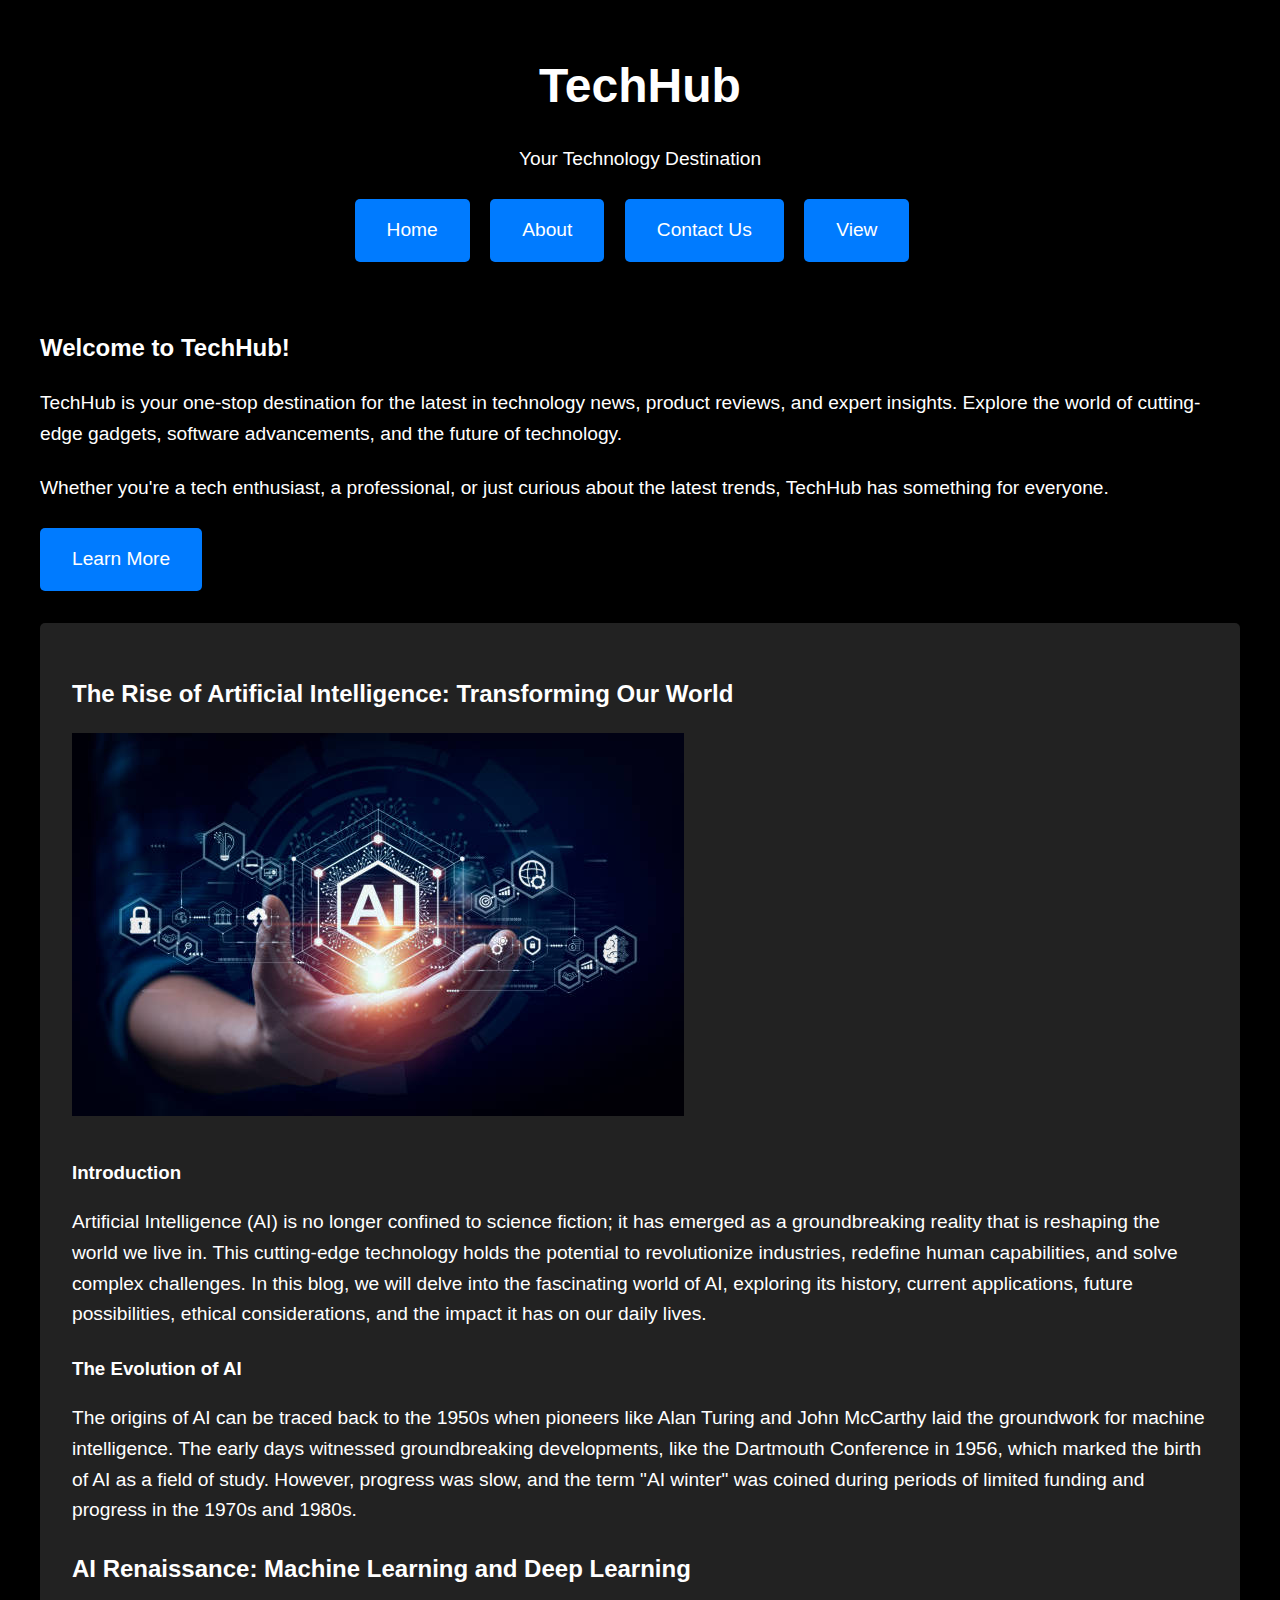
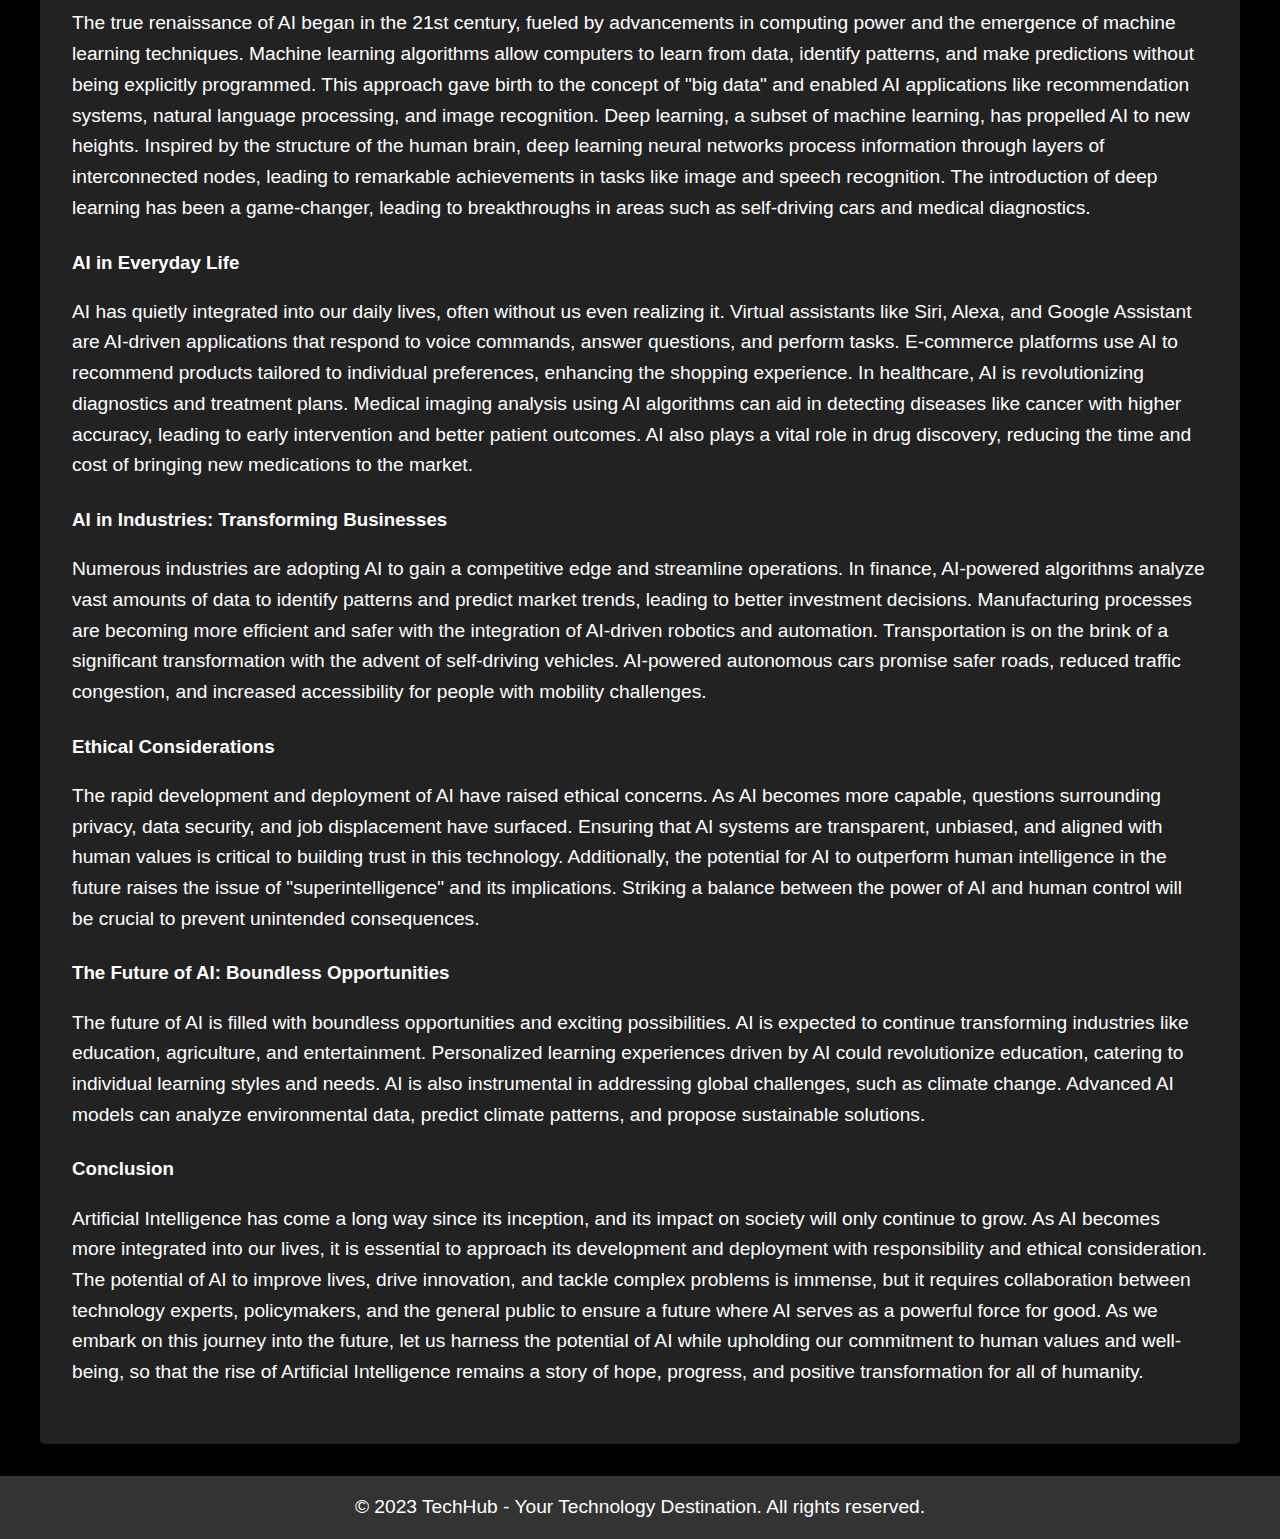
<file: index.html>
<!DOCTYPE html>
<html lang="en">
<head>
  <meta charset="UTF-8">
  <meta name="viewport" content="width=device-width, initial-scale=1.0">
  <title>TechHub - Your Technology Destination</title>
  <style>
    /* Add your custom CSS styles here */
    body {
      font-family: Arial, sans-serif;
      line-height: 1.6;
      margin: 0;
      padding: 0;
      background-color: #000;
      color: #fff;
      display: flex;
      flex-direction: column;
      min-height: 100vh;
    }
    header {
      background-color: #000;
      color: #fff;
      padding: 1rem;
      text-align: center;
    }
    .container {
      max-width: 1200px;
      margin: 0 auto;
      padding: 2rem;
      flex: 1;
    }
    h1 {
      font-size: 3rem;
      margin-bottom: 1rem;
    }
    p {
      font-size: 1.2rem;
      margin-bottom: 1.5rem;
    }
    .cta-button {
      display: inline-block;
      background-color: #007bff;
      color: #fff;
      font-size: 1.2rem;
      padding: 1rem 2rem;
      text-decoration: none;
      border-radius: 5px;
      transition: background-color 0.3s ease;
      margin-right: 1rem;
    }
    .cta-button:hover {
      background-color: #0056b3;
    }
    .blog-section {
      margin-top: 2rem;
      padding: 2rem;
      background-color: #222;
      box-shadow: 0 2px 5px rgba(0, 0, 0, 0.1);
      border-radius: 5px;
    }
    .blog-image {
      max-width: 100%;
      height: auto;
      margin-bottom: 1rem;
    }
    footer {
      background-color: #333;
      color: #fff;
      padding: 1rem;
      text-align: center;
    }
    footer p {
      margin: 0;
    }
  </style>
</head>
<body>
  <header>
    <h1>TechHub</h1>
    <p>Your Technology Destination</p>
    <nav>
 <a href="index" class="cta-button">Home</a>
      <a href="about" class="cta-button">About</a>
      <a href="contact" class="cta-button">Contact Us</a>
      <a href="viewA" class="cta-button">View</a>
    </nav>
  </header>
  <div class="container">
    <h2>Welcome to TechHub!</h2>
    <p>
      TechHub is your one-stop destination for the latest in technology news, product reviews, and expert insights.
      Explore the world of cutting-edge gadgets, software advancements, and the future of technology.
    </p>
    <p>
      Whether you're a tech enthusiast, a professional, or just curious about the latest trends, TechHub has something for everyone.
    </p>
    <a href="#learn-more" class="cta-button">Learn More</a>

    <!-- AI Blog Section -->
    <section class="blog-section">
      <h2>The Rise of Artificial Intelligence: Transforming Our World</h2>
      <img src="image1.jpg" alt="AI and the Future" class="blog-image">
      <h3>Introduction</h3>
      <p>
       Artificial Intelligence (AI) is no longer confined to science fiction; it has emerged as a groundbreaking reality that is reshaping the world we live in. This cutting-edge technology holds the potential to revolutionize industries, redefine human capabilities, and solve complex challenges. In this blog, we will delve into the fascinating world of AI, exploring its history, current applications, future possibilities, ethical considerations, and the impact it has on our daily lives.
      </p>
      <h3>The Evolution of AI</h3>
      <p>
The origins of AI can be traced back to the 1950s when pioneers like Alan Turing and John McCarthy laid the groundwork for machine intelligence. The early days witnessed groundbreaking developments, like the Dartmouth Conference in 1956, which marked the birth of AI as a field of study. However, progress was slow, and the term "AI winter" was coined during periods of limited funding and progress in the 1970s and 1980s.    
      </p>
      <h2>AI Renaissance: Machine Learning and Deep Learning</h2>
      <p>
        The true renaissance of AI began in the 21st century, fueled by advancements in computing power and the emergence of machine learning techniques. Machine learning algorithms allow computers to learn from data, identify patterns, and make predictions without being explicitly programmed. This approach gave birth to the concept of "big data" and enabled AI applications like recommendation systems, natural language processing, and image recognition.

Deep learning, a subset of machine learning, has propelled AI to new heights. Inspired by the structure of the human brain, deep learning neural networks process information through layers of interconnected nodes, leading to remarkable achievements in tasks like image and speech recognition. The introduction of deep learning has been a game-changer, leading to breakthroughs in areas such as self-driving cars and medical diagnostics.
      </p>
      <h3>AI in Everyday Life</h3>
      <p>
        AI has quietly integrated into our daily lives, often without us even realizing it. Virtual assistants like Siri, Alexa, and Google Assistant are AI-driven applications that respond to voice commands, answer questions, and perform tasks. E-commerce platforms use AI to recommend products tailored to individual preferences, enhancing the shopping experience.

In healthcare, AI is revolutionizing diagnostics and treatment plans. Medical imaging analysis using AI algorithms can aid in detecting diseases like cancer with higher accuracy, leading to early intervention and better patient outcomes. AI also plays a vital role in drug discovery, reducing the time and cost of bringing new medications to the market.
      </p>
      <h3> AI in Industries: Transforming Businesses</h3>
      <p> Numerous industries are adopting AI to gain a competitive edge and streamline operations. In finance, AI-powered algorithms analyze vast amounts of data to identify patterns and predict market trends, leading to better investment decisions. Manufacturing processes are becoming more efficient and safer with the integration of AI-driven robotics and automation.

Transportation is on the brink of a significant transformation with the advent of self-driving vehicles. AI-powered autonomous cars promise safer roads, reduced traffic congestion, and increased accessibility for people with mobility challenges.</p>
  <h3>Ethical Considerations</h3>
      <p>The rapid development and deployment of AI have raised ethical concerns. As AI becomes more capable, questions surrounding privacy, data security, and job displacement have surfaced. Ensuring that AI systems are transparent, unbiased, and aligned with human values is critical to building trust in this technology.

Additionally, the potential for AI to outperform human intelligence in the future raises the issue of "superintelligence" and its implications. Striking a balance between the power of AI and human control will be crucial to prevent unintended consequences.</p>
<h3> The Future of AI: Boundless Opportunities</h3>
      <p>The future of AI is filled with boundless opportunities and exciting possibilities. AI is expected to continue transforming industries like education, agriculture, and entertainment. Personalized learning experiences driven by AI could revolutionize education, catering to individual learning styles and needs.

AI is also instrumental in addressing global challenges, such as climate change. Advanced AI models can analyze environmental data, predict climate patterns, and propose sustainable solutions. </p>
  <h3>Conclusion</h3>
      <p>Artificial Intelligence has come a long way since its inception, and its impact on society will only continue to grow. As AI becomes more integrated into our lives, it is essential to approach its development and deployment with responsibility and ethical consideration. The potential of AI to improve lives, drive innovation, and tackle complex problems is immense, but it requires collaboration between technology experts, policymakers, and the general public to ensure a future where AI serves as a powerful force for good.

As we embark on this journey into the future, let us harness the potential of AI while upholding our commitment to human values and well-being, so that the rise of Artificial Intelligence remains a story of hope, progress, and positive transformation for all of humanity.

</p>
    </section>
  </div>
  <footer>
    <p>&copy; 2023 TechHub - Your Technology Destination. All rights reserved.</p>
  </footer>
</body>
</html>
</file>
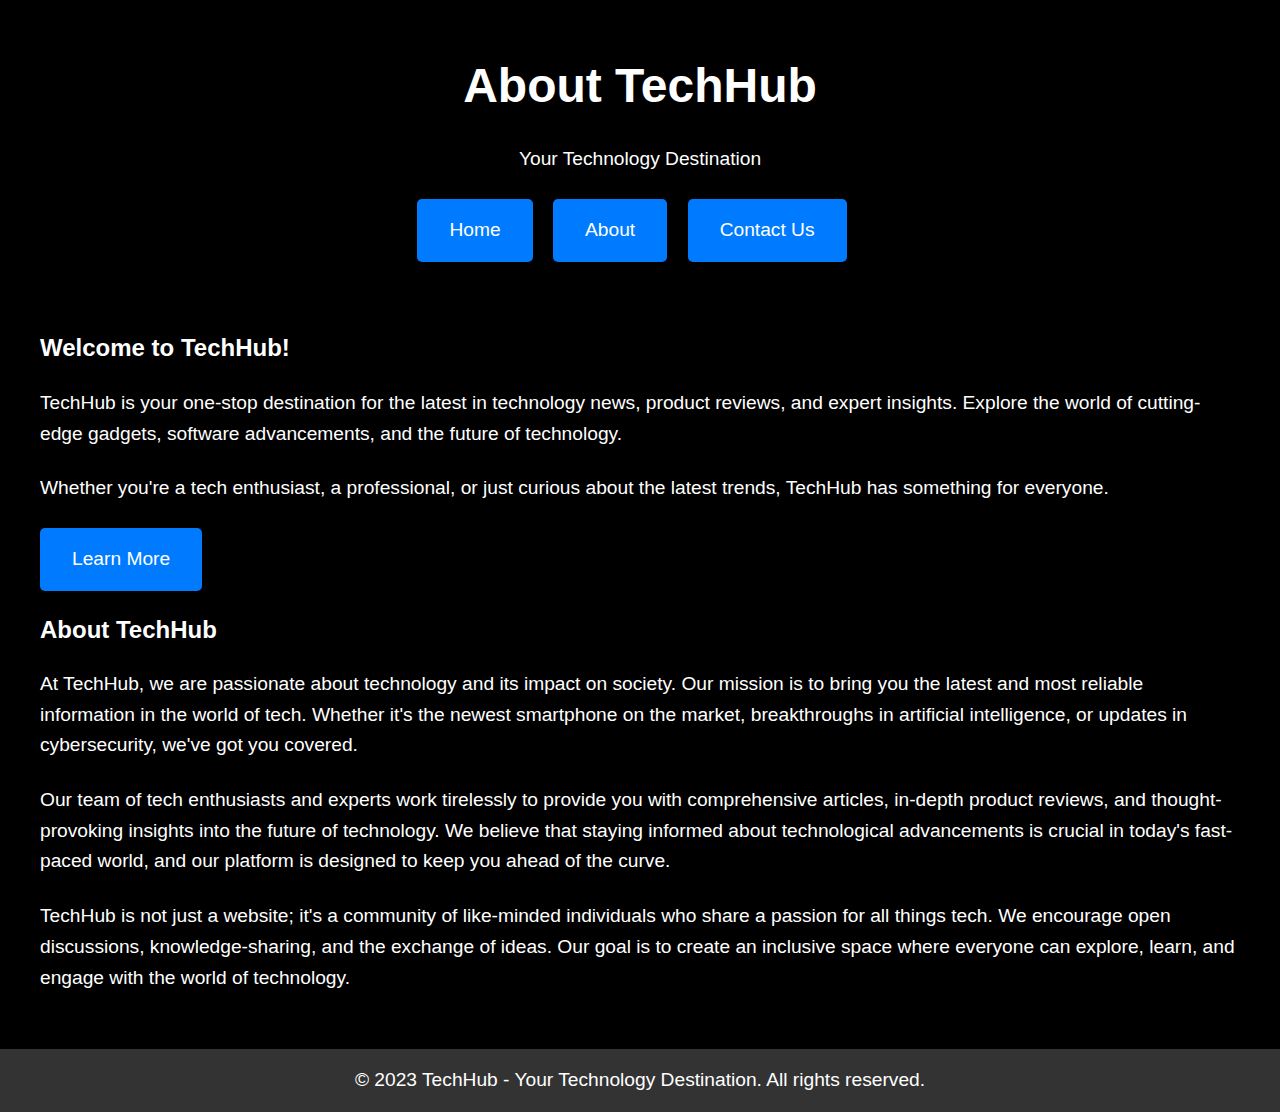
<file: about.html>
<!DOCTYPE html>
<html lang="en">
<head>
  <meta charset="UTF-8">
  <meta name="viewport" content="width=device-width, initial-scale=1.0">
  <title>About TechHub</title>
  <style>
    /* Add your custom CSS styles here */
    body {
      font-family: Arial, sans-serif;
      line-height: 1.6;
      margin: 0;
      padding: 0;
      background-color: #000;
      color: #fff;
      display: flex;
      flex-direction: column;
      min-height: 100vh;
    }
    header {
      background-color: #000;
      color: #fff;
      padding: 1rem;
      text-align: center;
    }
    .container {
      max-width: 1200px;
      margin: 0 auto;
      padding: 2rem;
      flex: 1;
    }
    h1 {
      font-size: 3rem;
      margin-bottom: 1rem;
    }
    p {
      font-size: 1.2rem;
      margin-bottom: 1.5rem;
    }
    .cta-button {
      display: inline-block;
      background-color: #007bff;
      color: #fff;
      font-size: 1.2rem;
      padding: 1rem 2rem;
      text-decoration: none;
      border-radius: 5px;
      transition: background-color 0.3s ease;
      margin-right: 1rem;
    }
    .cta-button:hover {
      background-color: #0056b3;
    }
    .blog-section {
      margin-top: 2rem;
      padding: 2rem;
      background-color: #222;
      box-shadow: 0 2px 5px rgba(0, 0, 0, 0.1);
      border-radius: 5px;
    }
    .blog-image {
      max-width: 100%;
      height: auto;
      margin-bottom: 1rem;
    }
    footer {
      background-color: #333;
      color: #fff;
      padding: 1rem;
      text-align: center;
    }
    footer p {
      margin: 0;
    }
  </style>
</head>
<body>
  <header>
    <h1>About TechHub</h1>
    <p>Your Technology Destination</p>
    <nav>
      <a href="index" class="cta-button">Home</a>
      <a href="about" class="cta-button">About</a>
      <a href="contact" class="cta-button">Contact Us</a>
    </nav>
  </header>
  <div class="container">
    <h2>Welcome to TechHub!</h2>
    <p>
      TechHub is your one-stop destination for the latest in technology news, product reviews, and expert insights.
      Explore the world of cutting-edge gadgets, software advancements, and the future of technology.
    </p>
    <p>
      Whether you're a tech enthusiast, a professional, or just curious about the latest trends, TechHub has something for everyone.
    </p>
    <a href="#learn-more" class="cta-button">Learn More</a>
    <!-- About TechHub -->
    <section>
      <h2>About TechHub</h2>
      <p>
        At TechHub, we are passionate about technology and its impact on society. Our mission is to bring you the latest and most reliable information in the world of tech. Whether it's the newest smartphone on the market, breakthroughs in artificial intelligence, or updates in cybersecurity, we've got you covered.
      </p>
      <p>
        Our team of tech enthusiasts and experts work tirelessly to provide you with comprehensive articles, in-depth product reviews, and thought-provoking insights into the future of technology. We believe that staying informed about technological advancements is crucial in today's fast-paced world, and our platform is designed to keep you ahead of the curve.
      </p>
      <p>
        TechHub is not just a website; it's a community of like-minded individuals who share a passion for all things tech. We encourage open discussions, knowledge-sharing, and the exchange of ideas. Our goal is to create an inclusive space where everyone can explore, learn, and engage with the world of technology.
      </p>
    </section>
  </div>
  <footer>
    <p>&copy; 2023 TechHub - Your Technology Destination. All rights reserved.</p>
  </footer>
</body>
</html>
</file>
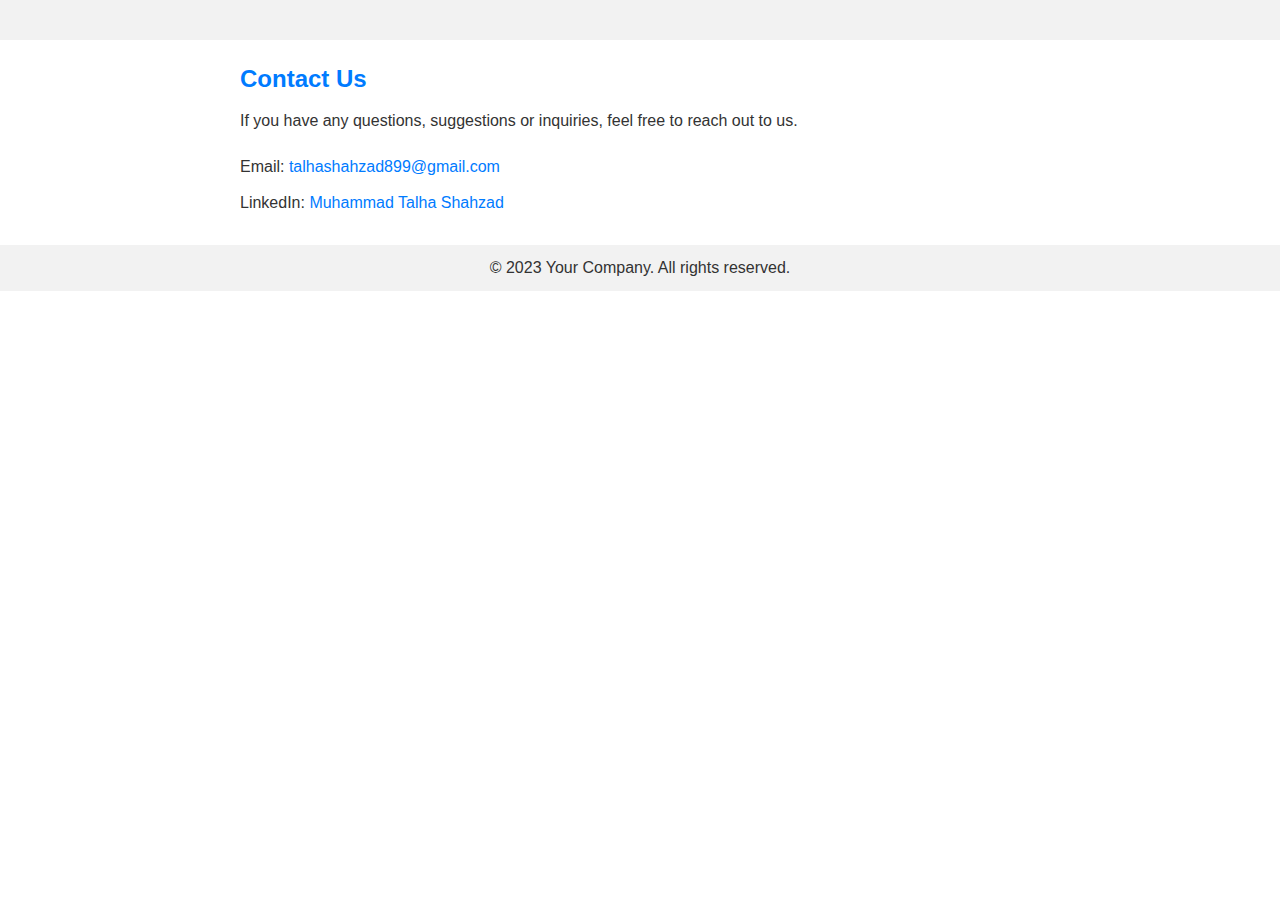
<file: contact.html>
<!DOCTYPE html>
<html lang="en">
<head>
  <meta charset="UTF-8">
  <meta name="viewport" content="width=device-width, initial-scale=1.0">
  <title>Contact Us</title>
  <style>
    /* Reset some default styles */
    body, h1, h2, p, ul, li {
      margin: 0;
      padding: 0;
    }
    
    body {
      font-family: Arial, sans-serif;
      line-height: 1.6;
      color: #333;
    }

    header {
      background-color: #f2f2f2;
      padding: 20px;
    }

    .container {
      max-width: 800px;
      margin: 0 auto;
      padding: 20px;
    }

    h2 {
      font-size: 24px;
      margin-bottom: 10px;
      color: #007BFF;
    }

    p {
      margin-bottom: 20px;
    }

    ul {
      list-style: none;
    }

    li {
      margin-bottom: 10px;
    }

    a {
      color: #007BFF;
      text-decoration: none;
    }

    a:hover {
      text-decoration: underline;
    }

    footer {
      background-color: #f2f2f2;
      padding: 10px;
      text-align: center;
    }
  </style>
</head>
<body>
  <header>
    <!-- Your existing header content -->
  </header>
  <div class="container">
    <!-- Your existing content -->
    <section id="contact-us">
      <h2>Contact Us</h2>
      <p>If you have any questions, suggestions or inquiries, feel free to reach out to us.</p>
      <ul>
        <li>Email: <a href="mailto:talhashahzad899@gmail.com">talhashahzad899@gmail.com</a></li>
        <li>LinkedIn: <a href="https://www.linkedin.com/in/muhammad-talha-shahzad-151052153/">Muhammad Talha Shahzad</a></li>
      </ul>
    </section>
  </div>
  <footer>
    <!-- Your existing footer content  -->
    &copy; 2023 Your Company. All rights reserved.
  </footer>
</body>
</html>
</file>
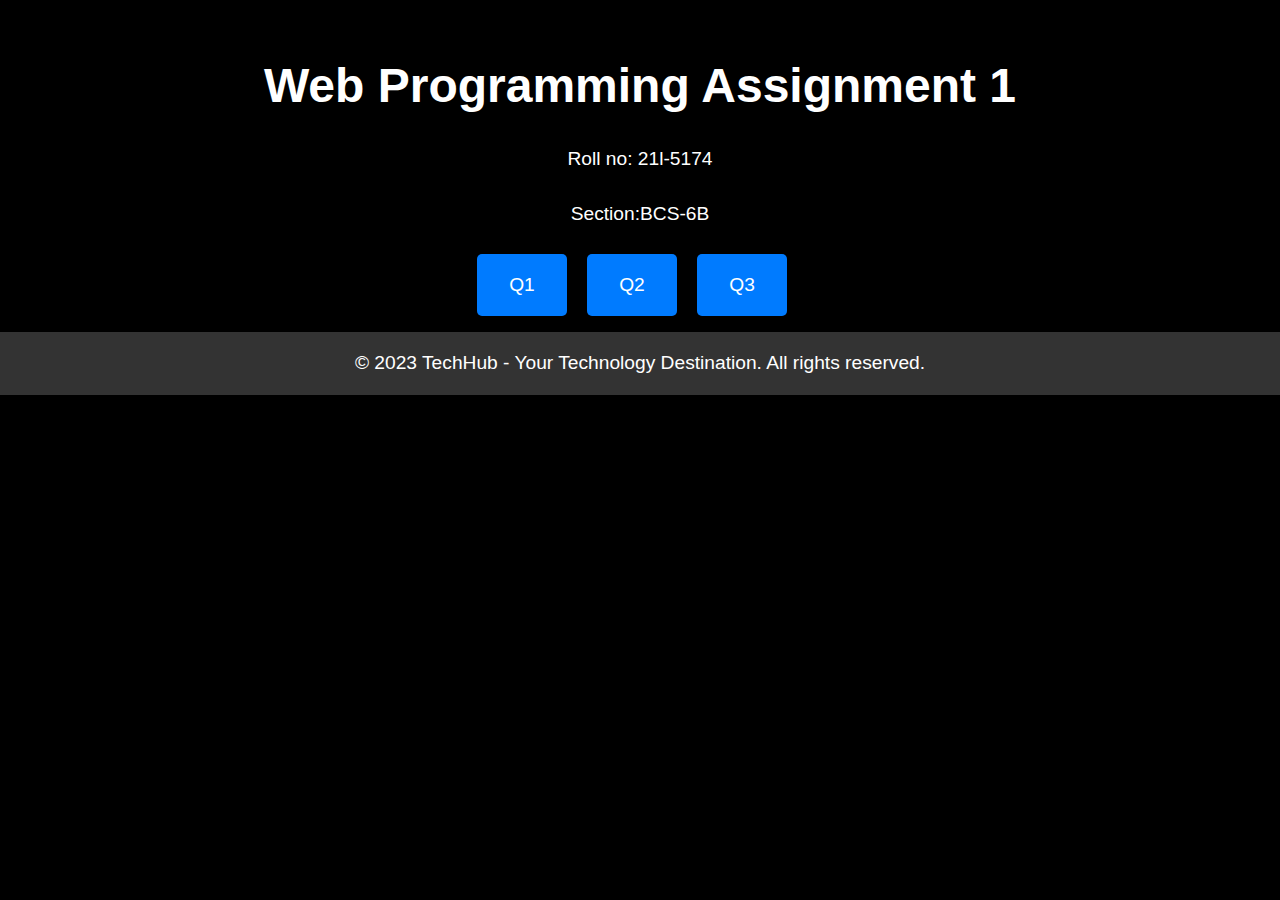
<file: viewA.html>
<!DOCTYPE html>
<html lang="en">
<head>
  <meta charset="UTF-8">
  <meta name="viewport" content="width=device-width, initial-scale=1.0">
  <title>TechHub - Your Technology Destination</title>
  <style>
    /* Add your custom CSS styles here */
    body {
      font-family: Arial, sans-serif;
      line-height: 1.6;
      margin: 0;
      padding: 0;
      background-color: #000;
      color: #fff;
      display: flex;
      flex-direction: column;
      min-height: 100vh;
    }
    header {
      background-color: #000;
      color: #fff;
      padding: 1rem;
      text-align: center;
    }
    .container {
      max-width: 1200px;
      margin: 0 auto;
      padding: 2rem;
      flex: 1;
    }
    h1 {
      font-size: 3rem;
      margin-bottom: 1rem;
    }
    p {
      font-size: 1.2rem;
      margin-bottom: 1.5rem;
    }
    .cta-button {
      display: inline-block;
      background-color: #007bff;
      color: #fff;
      font-size: 1.2rem;
      padding: 1rem 2rem;
      text-decoration: none;
      border-radius: 5px;
      transition: background-color 0.3s ease;
      margin-right: 1rem;
    }
    .cta-button:hover {
      background-color: #0056b3;
    }
    .blog-section {
      margin-top: 2rem;
      padding: 2rem;
      background-color: #222;
      box-shadow: 0 2px 5px rgba(0, 0, 0, 0.1);
      border-radius: 5px;
    }
    .blog-image {
      max-width: 100%;
      height: auto;
      margin-bottom: 1rem;
    }
    footer {
      background-color: #333;
      color: #fff;
      padding: 1rem;
      text-align: center;
    }
    footer p {
      margin: 0;
    }
  </style>
</head>
<body>
  <header>
    <h1>Web Programming Assignment 1</h1>
    <p>Roll no: 21l-5174 </p>
    <p>Section:BCS-6B </p>
    <nav>
 <a href="Q1\cv" class="cta-button">Q1</a>
      <a href="Q2\1" class="cta-button">Q2</a>
      <a href="Q3\jobform" class="cta-button">Q3</a>
  
    </nav>
  </header>

  <footer>
    <p>&copy; 2023 TechHub - Your Technology Destination. All rights reserved.</p>
  </footer>
</body>
</html>
</file>
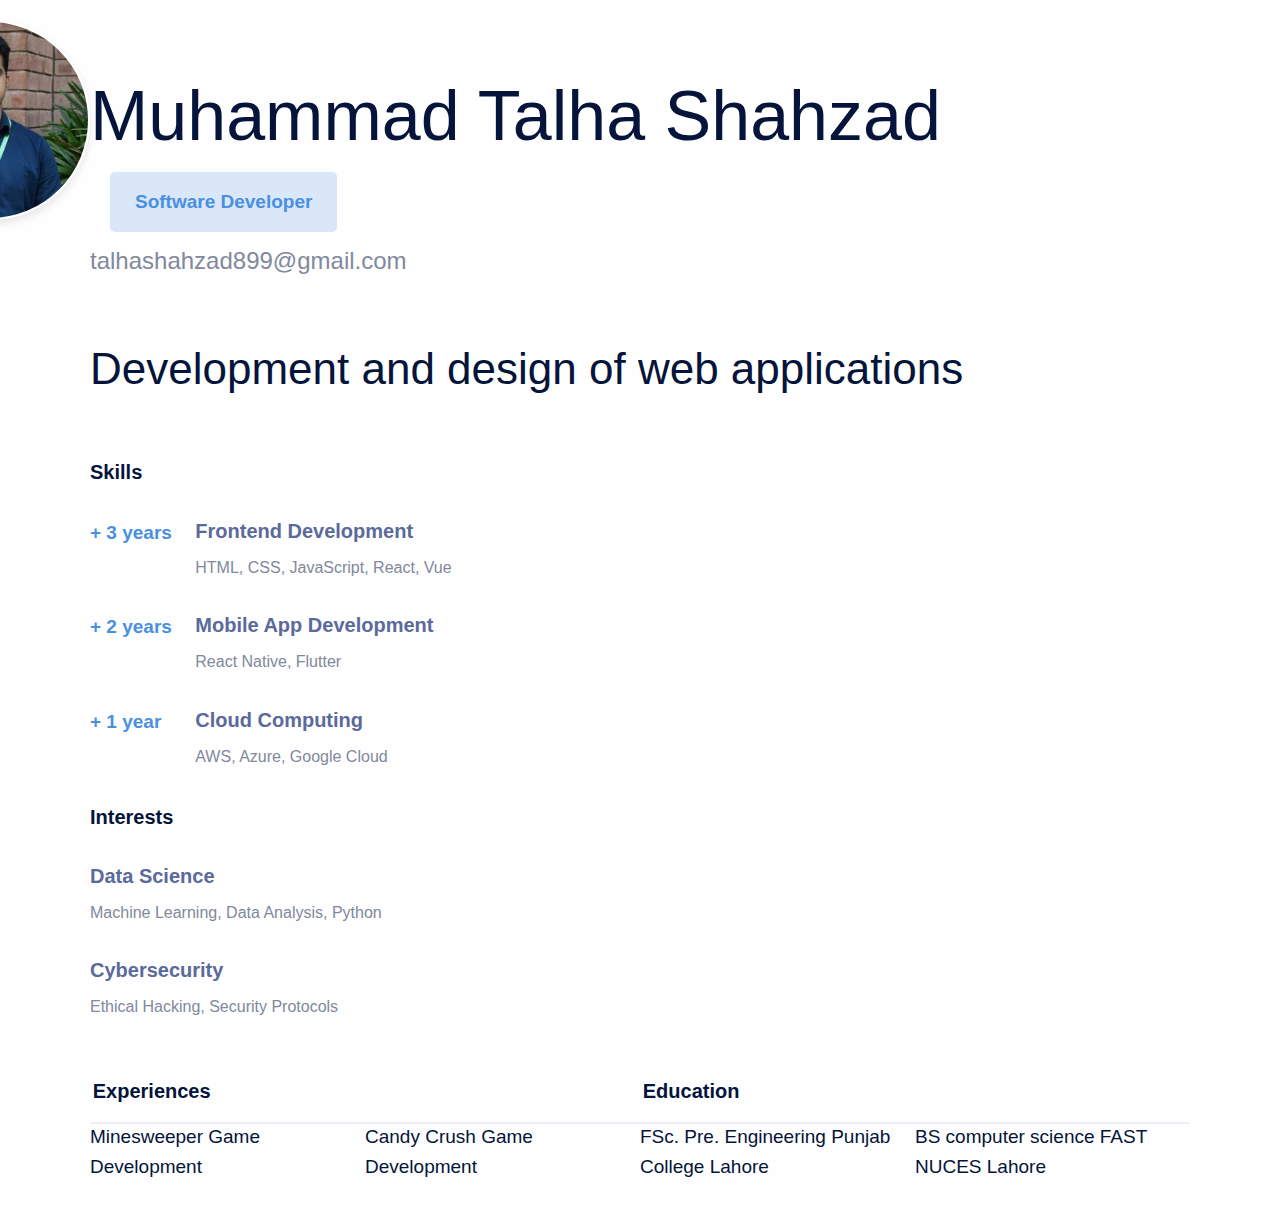
<file: Q1/cv.html>
<!DOCTYPE html>
<html lang="en">
<head>
    <meta charset="UTF-8">
    <meta name="viewport" content="width=device-width, initial-scale=1.0">
    <title>Resume </title>
    <link rel="stylesheet" type="text/css" href="style.css">
</head>
<body>

    <div class="profile">
        <img src="1.jpg" alt="image">
    </div>
    <div class="container">
        <div class="hero">
            <h1  class="name"><strong>Muhammad Talha Shahzad </strong></h1>
            <span class="job-title">Software Developer</span>
            <span class="email">talhashahzad899@gmail.com</span>

            <h2 class="lead">Development and design of web applications</h2>
        </div>
    </div>

    <div class="container">
        <div class="skills">

           
                <h2 class="section-title">Skills</h2>
            
                <div class="skill-card">
                    <span class="exp">+ 3 years</span>
                    <div>
                        <h3>Frontend Development</h3>
                        <span>HTML, CSS, JavaScript, React, Vue</span>
                    </div>
                </div>
                
                <div class="skill-card">
                    <span class="exp">+ 2 years</span>
                    <div>
                        <h3>Mobile App Development</h3>
                        <span>React Native, Flutter</span>
                    </div>
                </div>    
                        
                <div class="skill-card">
                    <span class="exp">+ 1 year</span>
                    <div>
                        <h3>Cloud Computing</h3>
                        <span>AWS, Azure, Google Cloud</span>
                    </div>
                </div>
          
            
            <div class="interests">
                <h2 class="section-title">Interests</h2>
                
                <div class="interest-card">
                    <div>
                        <h3>Data Science</h3>
                        <span>Machine Learning, Data Analysis, Python</span>
                    </div>
                </div>  
            
                <div class="interest-card">
                    <div>
                        <h3>Cybersecurity</h3>
                        <span>Ethical Hacking, Security Protocols</span>
                    </div>
                </div>      
            </div>
            

    <div class="container">
        <ol class="timeline">
            <li>
                <p class="line">Experiences</p>
                <span class="date">Minesweeper Game Development</span>
            </li>

            <li>
                <span class="date">Candy Crush Game Development</span>
            </li>

            <li>
                <p class="line">Education</p>
                <span class="date">FSc. Pre. Engineering Punjab College Lahore</span>
            </li>

            <li>
              
                <span class="date">BS computer science FAST NUCES Lahore</span>
            </li>
        </ol>
    </div>

</body>
</html>
</file>
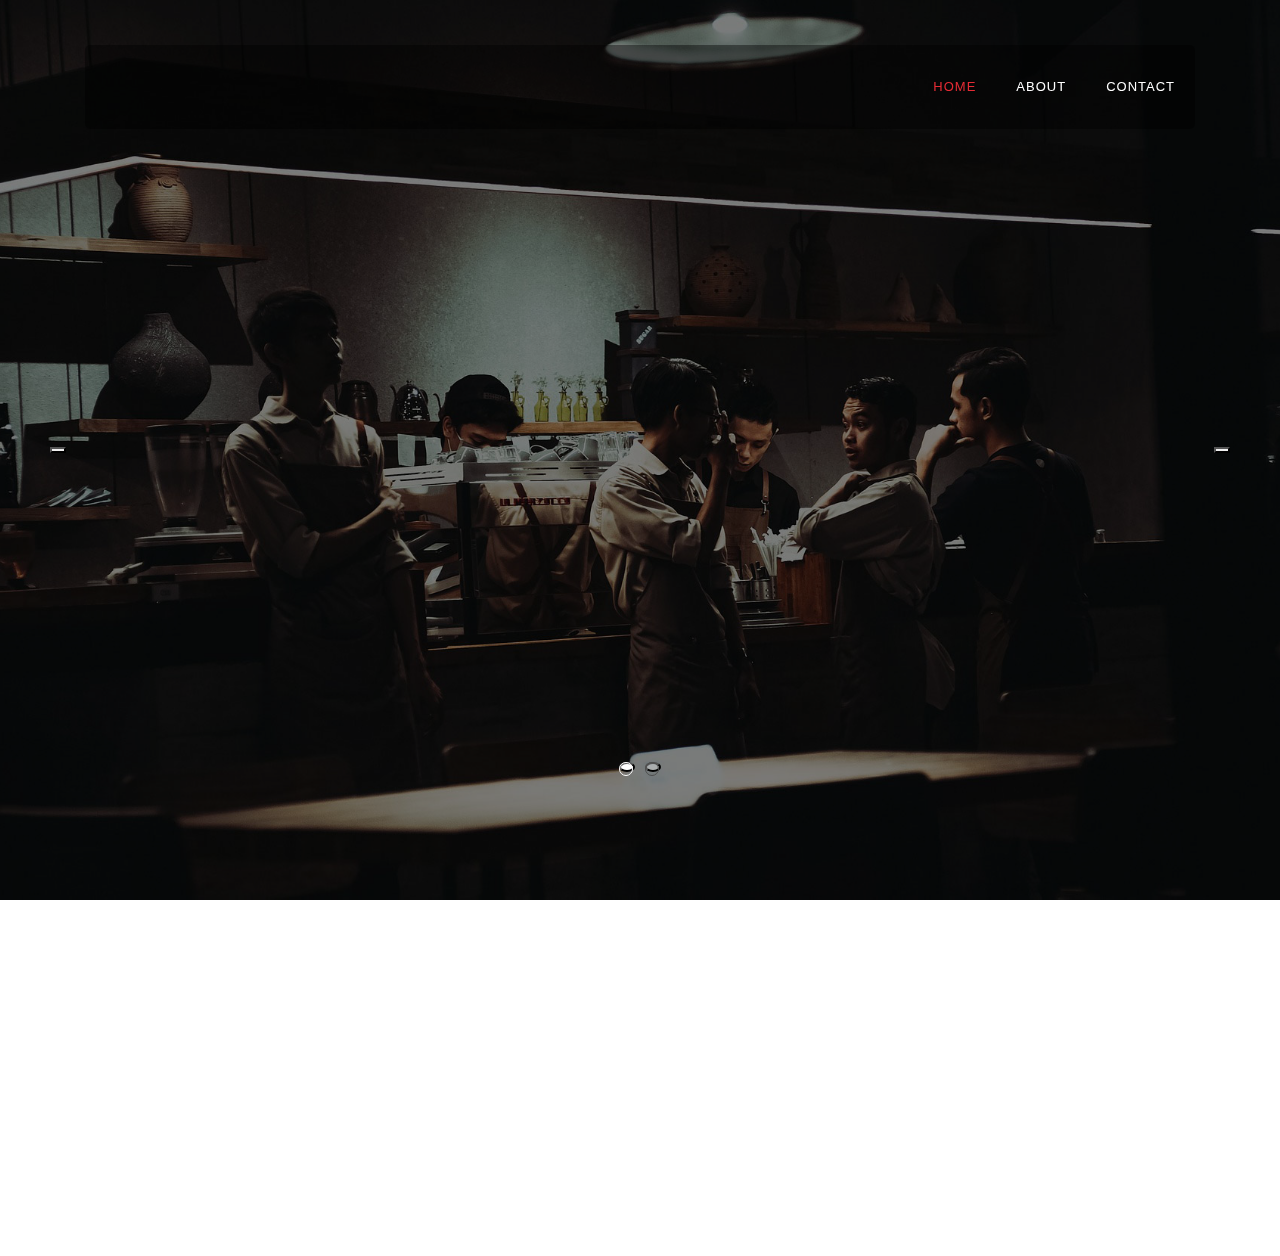
<file: Q2/1.html>
<!DOCTYPE html>
<html lang="en">
<head>
	<title>RES.GO</title>
	<meta charset="utf-8">
	<meta name="viewport" content="width=device-width, initial-scale=1, shrink-to-fit=no">
	<link rel="stylesheet" href="css/animate.css">
	<link rel="stylesheet" href="css/owl.carousel.min.css">
	<link rel="stylesheet" href="css/style.css">
</head>
<body>

	<nav class="navbar navbar-expand-lg navbar-dark ftco_navbar bg-dark ftco-navbar-light" id="ftco-navbar">
		<div class="container">
			<button class="navbar-toggler" type="button" data-toggle="collapse" data-target="#ftco-nav" aria-controls="ftco-nav" aria-expanded="false" aria-label="Toggle navigation">
				<span class="oi oi-menu"></span> Menu
			</button>
			<div class="collapse navbar-collapse" id="ftco-nav">
				<ul class="navbar-nav ml-auto">
					<li class="nav-item active"><a href="#" class="nav-link">Home</a></li>
					<li class="nav-item"><a href="#" class="nav-link">About</a></li>
					<li class="nav-item"><a href="#" class="nav-link">Contact</a></li>
				</ul>
			</div>
		</div>
	</nav>
	<section class="hero-wrap">
		<div class="home-slider owl-carousel js-fullheight">
			<div class="slider-item js-fullheight" style="background-image:url(images/bg_1.jpg);">
				<div class="overlay"></div>
			</div>
			<div class="slider-item js-fullheight" style="background-image:url(images/bg_2.jpg);">
				<div class="overlay"></div>
			</div>
		</div>
	</section>


	<section class="ftco-section">
		<div class="container">

			<div class="menus d-flex ftco-animate">
				<div class="menu-img img" style="background-image: url(images/breakfast-1.jpg);"></div>
				<div class="text">
					<div class="d-flex">
						<div class="one-half">
							<h3>Beef Roast Source</h3>
						</div>
						<div class="one-forth">
							<span class="price">$29</span>
						</div>
					</div>
					<p><span>Meat</span>, <span>Potatoes</span>, <span>Rice</span>, <span>Tomatoe</span></p>
				</div>
			</div>
		</div>

	</section>

	<script src="js/jquery.min.js"></script>
	<script src="js/jquery-migrate-3.0.1.min.js"></script>
	<script src="js/popper.min.js"></script>
	<script src="js/bootstrap.min.js"></script>
	<script src="js/jquery.easing.1.3.js"></script>
	<script src="js/jquery.waypoints.min.js"></script>
	<script src="js/jquery.stellar.min.js"></script>
	<script src="js/owl.carousel.min.js"></script>
	<script src="js/jquery.magnific-popup.min.js"></script>
	<script src="js/jquery.animateNumber.min.js"></script>
	<script src="js/bootstrap-datepicker.js"></script>
	<script src="js/jquery.timepicker.min.js"></script>
	<script src="js/scrollax.min.js"></script>
	<script src="js/google-map.js"></script>
	<script src="js/main.js"></script>

</body>
	</html>
</file>
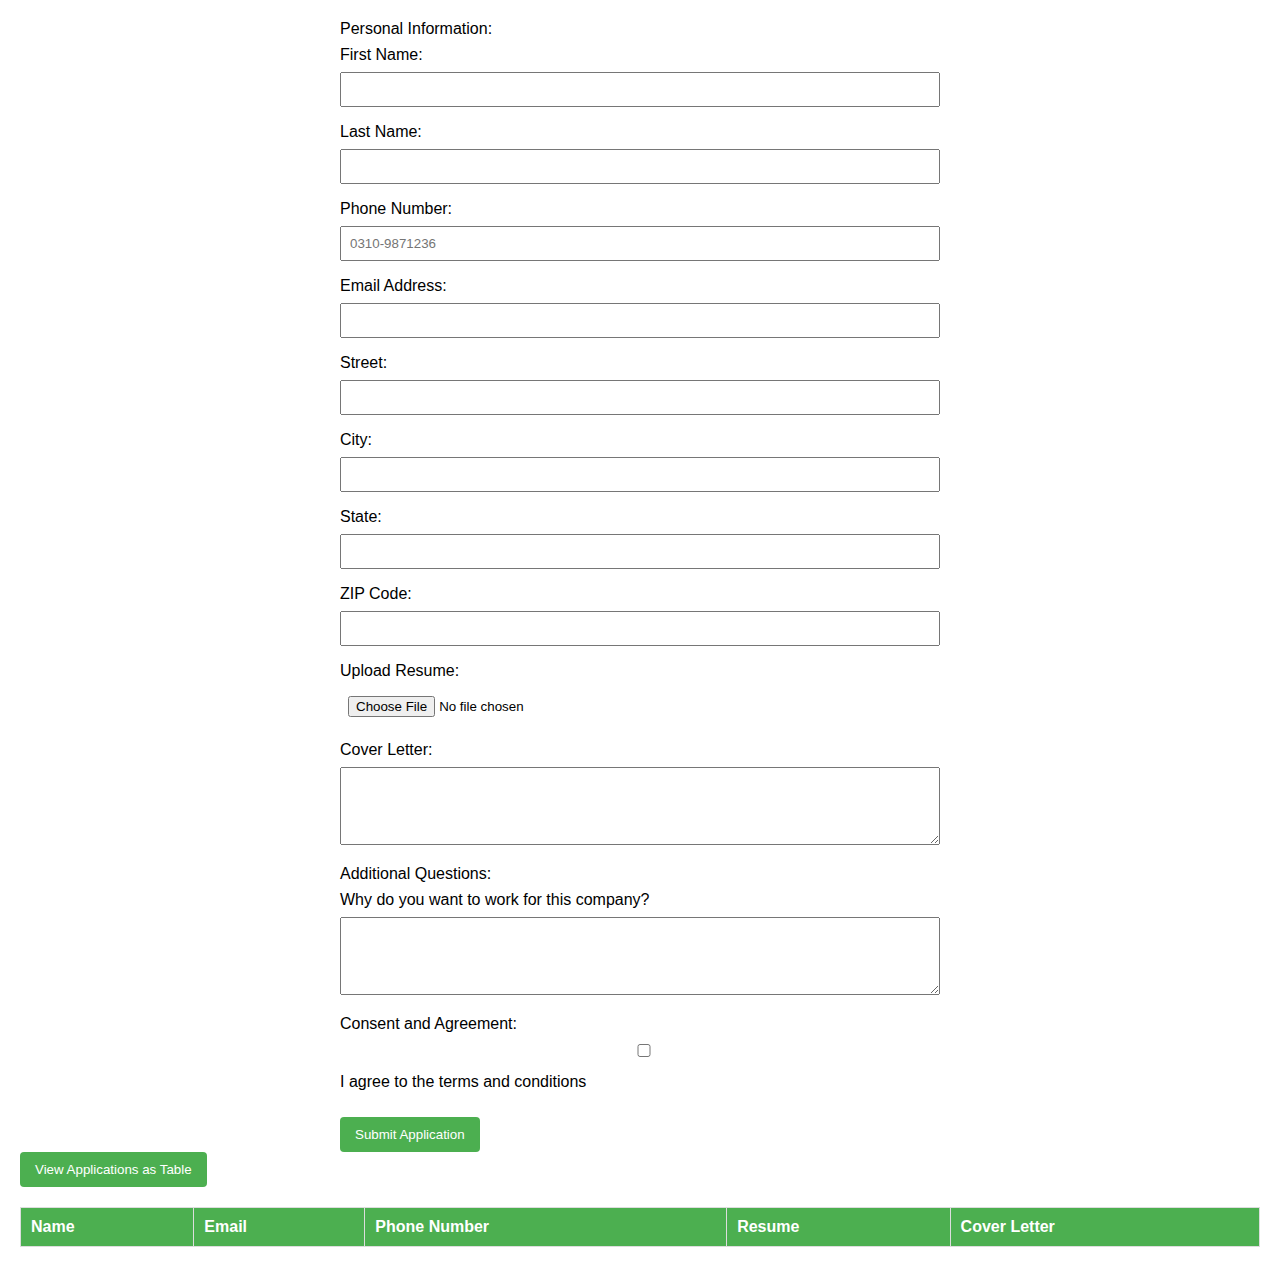
<file: Q3/jobform.html>
<!DOCTYPE html>
<html lang="en">
<head>
    <meta charset="UTF-8">
    <meta name="viewport" content="width=device-width, initial-scale=1.0">
    <title>Job Application Form</title>
    <style>
        body {
            font-family: Arial, sans-serif;
            margin: 20px;
        }
        form {
            max-width: 600px;
            margin: auto;
        }
        label {
            display: block;
            margin-bottom: 8px;
        }
        input,
        textarea,
        select {
            width: 100%;
            padding: 8px;
            margin-bottom: 16px;
            box-sizing: border-box;
        }
        button {
            background-color: #4caf50;
            color: white;
            padding: 10px 15px;
            border: none;
            cursor: pointer;
            border-radius: 4px;
        }
        button:hover {
            background-color: #45a049;
        }
        table {
            width: 100%;
            border-collapse: collapse;
            margin-top: 20px;
        }
        th, td {
            border: 1px solid #ddd;
            padding: 10px;
            text-align: left;
        }
        th {
            background-color: #4caf50;
            color: white;
        }
    </style>
</head>
<body>

<form id="jobApplicationForm">
    <label>Personal Information:</label>
    <label for="firstName">First Name:</label>
    <input type="text" id="firstName" required>

    <label for="lastName">Last Name:</label>
    <input type="text" id="lastName" required>

    <label for="phoneNumber">Phone Number:</label>
    <input type="tel" id="phoneNumber" pattern="03[0-9]{2}-[0-9]{7}" placeholder="0310-9871236" required>

    <label for="email">Email Address:</label>
    <input type="email" id="email" required>

    <label for="street">Street:</label>
    <input type="text" id="street" required>

    <label for="city">City:</label>
    <input type="text" id="city" required>

    <label for="state">State:</label>
    <input type="text" id="state" required>

    <label for="zipCode">ZIP Code:</label>
    <input type="text" id="zipCode" required pattern="[0-9]{5}">

    <label for="resume">Upload Resume:</label>
    <input type="file" id="resume" accept=".pdf,.doc,.docx">

    <label for="coverLetter">Cover Letter:</label>
    <textarea id="coverLetter" rows="4" required></textarea>

    <label>Additional Questions:</label>
    <label for="whyWorkHere">Why do you want to work for this company?</label>
    <textarea id="whyWorkHere" rows="4" required></textarea>

    <label>Consent and Agreement:</label>
    <input type="checkbox" id="agreeTerms" required>
    <label for="agreeTerms">I agree to the terms and conditions</label>

    <br>
    <button type="submit">Submit Application</button>
</form>

<button id="viewAsTableBtn">View Applications as Table</button>

<table id="applicationsTable">
    <thead>
        <tr>
            <th>Name</th>
            <th>Email</th>
            <th>Phone Number</th>
            <th>Resume</th>
            <th>Cover Letter</th>
        </tr>
    </thead>
    <tbody>
       
    </tbody>
</table>

<script>
    let submittedApplications = []; 

    document.getElementById("jobApplicationForm").addEventListener("submit", function(event) {
        event.preventDefault();
        if (validateForm()) {
            processAndLogData();
        }
    });

    document.getElementById("viewAsTableBtn").addEventListener("click", function() {
        viewApplicationsAsTable();
    });

    function validateForm() {
      
        let isValid = true;

        let emailInput = document.getElementById("email");
        let emailPattern = /^[^\s@]+@[^\s@]+\.[^\s@]+$/;
        if (!emailPattern.test(emailInput.value)) {
            isValid = false;
            alert("Invalid email address");
        }

      

        return isValid;
    }

    function processAndLogData() {
   
        let formData = {
            name: `${document.getElementById("firstName").value} ${document.getElementById("lastName").value}`,
            email: document.getElementById("email").value,
            phoneNumber: document.getElementById("phoneNumber").value,
            resume: "Resume Link", // Placeholder for file upload
            coverLetter: document.getElementById("coverLetter").value,
        };


        submittedApplications.push(formData);

        
        console.log("Form data submitted:", formData);

        alert("Application submitted successfully!");
    }

    function viewApplicationsAsTable() {
      
        let tableBody = document.getElementById("applicationsTable").getElementsByTagName("tbody")[0];
        tableBody.innerHTML = "";
        submittedApplications.forEach(function(application) {
            let row = tableBody.insertRow();
            for (let key in application) {
                if (application.hasOwnProperty(key)) {
                    let cell = row.insertCell();
                    cell.innerHTML = application[key];
                }
            }
        });
    }
</script>

</body>
</html>
</file>
<file: Q1/style.css>
* {
    margin: 0;
    padding: 0;
    box-sizing: border-box;
}

article, aside, details, figcaption, figure, 
footer, header, hgroup, menu, nav, section {
    display: block;
}

.profile {
    position: absolute;
    top: 0;
    left: 50%;
    transform: translateX(-50%);
    text-align: center;
    padding: 20px;
}
img {
    width: 200px;
    height: 200px;
    border-radius: 50%;
    border: 2px solid #fff;
    box-shadow: 0 4px 8px rgba(0, 0, 0, 0.1);
    position: absolute; 
    top: 20px; 
    right:570px; 
}
body {
    font-family: 'Lato', sans-serif;
    font-size: 19px;
    color: #04143A;
    background-color: #FEFEFE;
    line-height: 1.6;
}

a {
    text-decoration: none;
    color: #4A90E2;
}

.container {
    max-width: 1100px;
    margin: 60px auto;
}

.hero {
    margin: 50px auto; 
    position: relative;
}

.name {
    font-size: 70px;
    font-weight: 300;
    display: inline-block;
}

.job-title {
    background-color: #D9E7F8;
    color: #4A90E2;
    font-weight: 600;
    margin-left: 20px;
    border-radius: 5px;
    display: inline-block;
    padding: 15px 25px;
}

.email {
    font-size: 24px;
    font-weight: 300;
    color: #81899C;
    display: block;
    margin-top: 10px;
}

.lead {
    font-size: 44px;
    font-weight: 300;
    margin-top: 60px;
    line-height: 55px;
}

.sections {
    display: inline-block;
    vertical-align: top;
    width: 49.7%;
    margin-top: 30px;
}

.section-title {
    font-size: 20px;
    font-weight: 600;
    margin-bottom: 15px;
}

.skill-card, .interest-card {
    margin: 30px 0;
}

.exp {
    color: #4A90E2;
    font-weight: 600;
    width: 100px;
    display: inline-block;
}

.skill-card div, .interest-card div {
    width: 70%;
    display: inline-block;
    vertical-align: top;
}

.skill-card h3, .interest-card h3 {
    font-size: 20px;
    font-weight: 600;
    color: #5B6A9A;
    line-height: 26px;
    margin-bottom: 8px;
}

.skill-card div span, .interest-card div span {
    font-size: 16px;
    color: #81899C;
    line-height: 22px;
}

.timeline {
    position: relative;
    display: block;
    margin: 100px 0;
    height: 2px;
    background: #EEF0F7;
}

.timeline::before, .timeline::after {
    content: "";
    position: absolute;
    top: -10px;
    display: block;
    width: 0;
    height: 0;
    border-radius: 10px;
    border: 0px solid #31708F;
}

.timeline::before {
    left: -5px;
}

.timeline::after {
    right: -10px;
    border: 0px solid transparent;
    border-right: 0;
    border-left: 20px solid #31708F;
    border-radius: 3px;
}

li {
    position: relative;
    display: inline-block;
    float: left;
    width: 25%;
    height: 50px;
}

li .line {
    position: absolute;
    top: -47px;
    left: 1%;
    font-size: 20px;
    font-weight: 600;
    color: #04143A;
}

li .point {
    content: "";
    top: -7px;
    left: 0%;
    display: block;
    width: 8px;
    height: 8px;
    border: 4px solid #fff;
    border-radius: 10px;
    background: #4A90E2;
    position: absolute;
}

li .description {
    display: none;
    padding: 10px 0;
    margin-top: 20px;
    position: relative;
    font-weight: normal;
    z-index: 1;
    max-width: 95%;
    font-size: 18px;
    font-weight: 600;
    line-height: 25px;
    color: #5B6A9A;
}

.description::before {
    content: '';
    width: 0; 
    height: 0; 
    border-left: 5px solid transparent;
    border-right: 5px solid transparent;
    border-bottom: 5px solid #f4f4f4;
    position: absolute;
    top: -5px;
    left: 43%;
}

@media (max-width: 768px) {
    .sections, .interests {
        width: 100%;
        height: auto;
        margin: 10px 0;
        float: left;
    }

    .timeline {
        display: none;
    }

    .job-title {
        position: absolute;
        font-size: 15px;
        top: -40px;
        right: 20px;
        padding: 10px;
    }

    .lead {
        margin-top: 15px;
        font-size: 20px;
        line-height: 28px;
    }

    .container {
        margin: 0;
        padding: 0 15px;
    }

    footer {
        margin-top: 2050px;
    }
}
</file>
